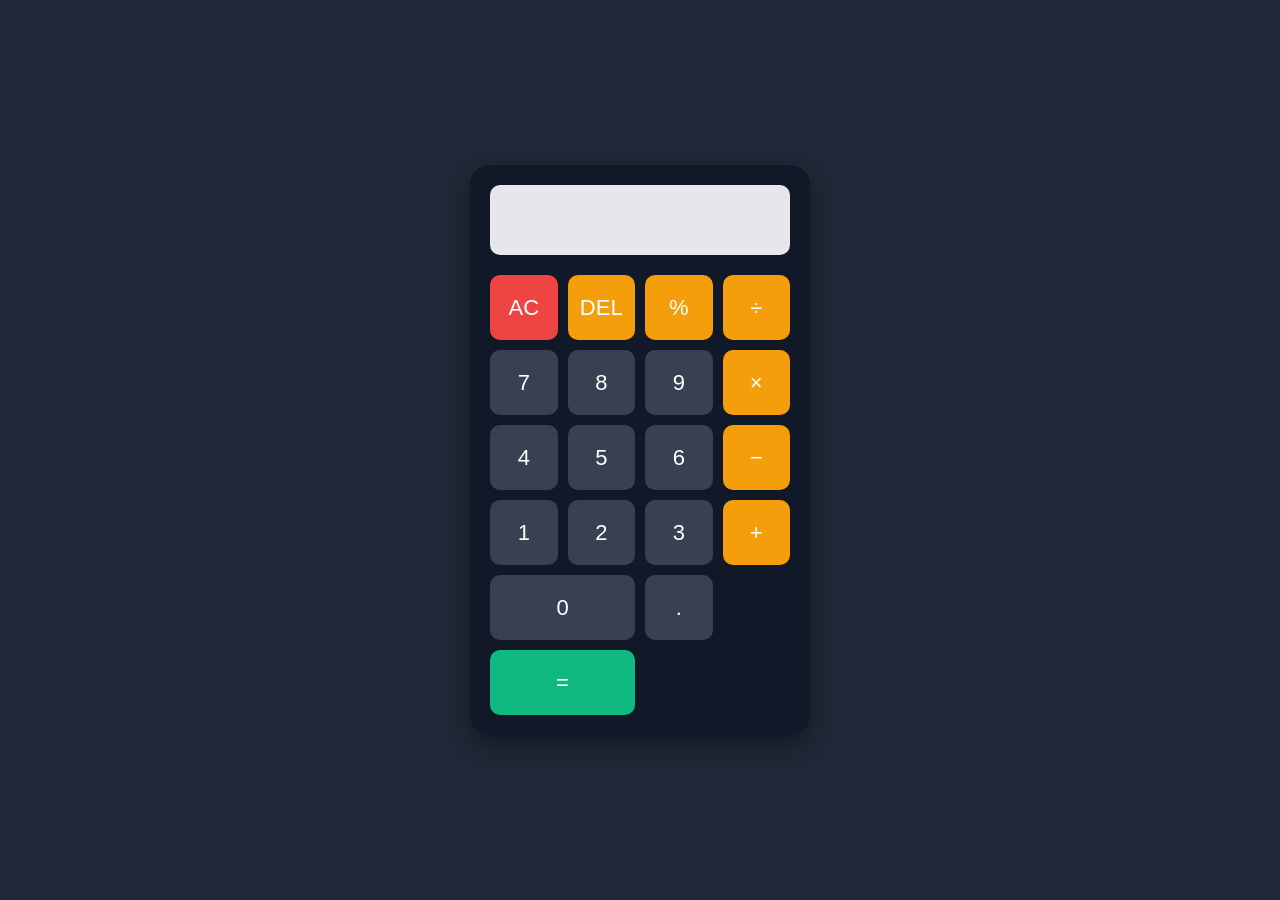
<file: projects/calculator/index.html>
<!DOCTYPE html>
<html lang="en">
<head>
<meta charset="UTF-8">
<meta name="viewport" content="width=device-width, initial-scale=1.0">
<title>Calculator</title>

<style>
*{
    margin:0;
    padding:0;
    box-sizing:border-box;
    font-family:Arial,sans-serif;
}

body{
    display:flex;
    justify-content:center;
    align-items:center;
    height:100vh;
    background:#1f2937;
}

.calculator{
    width:340px;
    background:#111827;
    padding:20px;
    border-radius:20px;
    box-shadow:0 10px 25px rgba(0,0,0,0.4);
}

#display{
    width:100%;
    height:70px;
    border:none;
    outline:none;
    background:#e5e7eb;
    border-radius:10px;
    margin-bottom:20px;
    font-size:32px;
    text-align:right;
    padding:10px;
}

.buttons{
    display:grid;
    grid-template-columns:repeat(4,1fr);
    gap:10px;
}

button{
    height:65px;
    border:none;
    border-radius:10px;
    font-size:22px;
    cursor:pointer;
    transition:.2s;
}

button:hover{
    transform:scale(1.05);
}

.number{
    background:#374151;
    color:white;
}

.operator{
    background:#f59e0b;
    color:white;
}

.equal{
    background:#10b981;
    color:white;
    grid-column:span 2;
}

.clear{
    background:#ef4444;
    color:white;
}

.zero{
    grid-column:span 2;
}
</style>
</head>

<body>

<div class="calculator">
<input type="text" id="display" readonly>

<div class="buttons">

<button class="clear" onclick="clearDisplay()">AC</button>
<button class="operator" onclick="deleteLast()">DEL</button>
<button class="operator" onclick="append('%')">%</button>
<button class="operator" onclick="append('/')">÷</button>

<button class="number" onclick="append('7')">7</button>
<button class="number" onclick="append('8')">8</button>
<button class="number" onclick="append('9')">9</button>
<button class="operator" onclick="append('*')">×</button>

<button class="number" onclick="append('4')">4</button>
<button class="number" onclick="append('5')">5</button>
<button class="number" onclick="append('6')">6</button>
<button class="operator" onclick="append('-')">−</button>

<button class="number" onclick="append('1')">1</button>
<button class="number" onclick="append('2')">2</button>
<button class="number" onclick="append('3')">3</button>
<button class="operator" onclick="append('+')">+</button>

<button class="number zero" onclick="append('0')">0</button>
<button class="number" onclick="append('.')">.</button>
<button class="equal" onclick="calculate()">=</button>

</div>
</div>

<script>
const display = document.getElementById("display");

function append(value){
    display.value += value;
}

function clearDisplay(){
    display.value = "";
}

function deleteLast(){
    display.value = display.value.slice(0,-1);
}

function calculate(){
    try{
        display.value = eval(display.value);
    }catch{
        display.value = "Error";
    }
}

document.addEventListener("keydown",function(e){
    if("0123456789+-*/.%".includes(e.key)){
        append(e.key);
    }else if(e.key==="Enter"){
        e.preventDefault();
        calculate();
    }else if(e.key==="Backspace"){
        deleteLast();
    }else if(e.key==="Escape"){
        clearDisplay();
    }
});
</script>

</body>
</html>
</file>
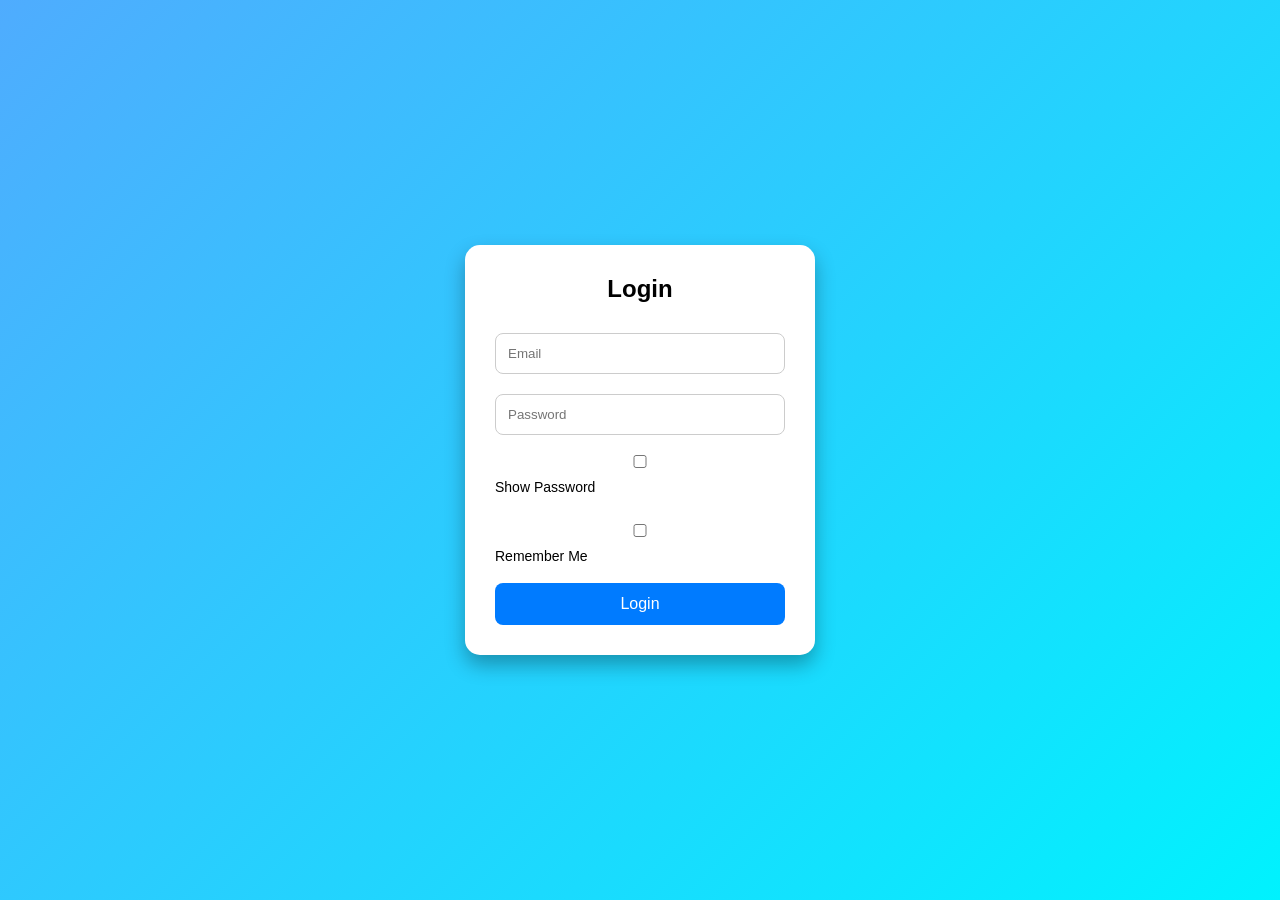
<file: projects/login/index.html>
<!DOCTYPE html>
<html lang="en">
<head>
<meta charset="UTF-8">
<meta name="viewport" content="width=device-width, initial-scale=1.0">
<title>Login Authentication</title>

<style>
*{
    margin:0;
    padding:0;
    box-sizing:border-box;
    font-family:Arial,sans-serif;
}

body{
    background:linear-gradient(135deg,#4facfe,#00f2fe);
    display:flex;
    justify-content:center;
    align-items:center;
    height:100vh;
}

.container{
    width:350px;
    background:#fff;
    padding:30px;
    border-radius:15px;
    box-shadow:0 10px 20px rgba(0,0,0,.3);
}

h2{
    text-align:center;
    margin-bottom:20px;
}

input{
    width:100%;
    padding:12px;
    margin:10px 0;
    border:1px solid #ccc;
    border-radius:8px;
}

button{
    width:100%;
    padding:12px;
    border:none;
    background:#007bff;
    color:#fff;
    font-size:16px;
    border-radius:8px;
    cursor:pointer;
}

button:hover{
    background:#0056b3;
}

label{
    font-size:14px;
}

.error{
    color:red;
    font-size:14px;
    margin-bottom:10px;
}

.success{
    text-align:center;
}

.logout{
    margin-top:20px;
    background:red;
}
</style>
</head>
<body>

<div class="container" id="loginBox">

<h2>Login</h2>

<div class="error" id="error"></div>

<input type="email" id="email" placeholder="Email">

<input type="password" id="password" placeholder="Password">

<label>
<input type="checkbox" id="showPassword">
Show Password
</label>

<br><br>

<label>
<input type="checkbox" id="remember">
Remember Me
</label>

<br><br>

<button onclick="login()">Login</button>

</div>

<div class="container success" id="dashboard" style="display:none;">

<h2>Welcome 🎉</h2>

<p>Login Successful</p>

<button class="logout" onclick="logout()">Logout</button>

</div>

<script>
const validEmail="admin@example.com";
const validPassword="Admin@123";

window.onload=function(){

if(localStorage.getItem("rememberEmail")){
document.getElementById("email").value=localStorage.getItem("rememberEmail");
document.getElementById("remember").checked=true;
}

}

document.getElementById("showPassword").addEventListener("change",function(){

document.getElementById("password").type=this.checked?"text":"password";

});

function login(){

const email=document.getElementById("email").value.trim();
const password=document.getElementById("password").value;
const error=document.getElementById("error");

error.innerHTML="";

if(email===""||password===""){
error.innerHTML="Please fill all fields.";
return;
}

if(email===validEmail && password===validPassword){

if(document.getElementById("remember").checked){
localStorage.setItem("rememberEmail",email);
}else{
localStorage.removeItem("rememberEmail");
}

sessionStorage.setItem("loggedIn","true");

document.getElementById("loginBox").style.display="none";
document.getElementById("dashboard").style.display="block";

}else{

error.innerHTML="Invalid Email or Password.";

}

}

function logout(){

sessionStorage.removeItem("loggedIn");

document.getElementById("dashboard").style.display="none";
document.getElementById("loginBox").style.display="block";

document.getElementById("password").value="";

}
</script>

</body>
</html>
</file>
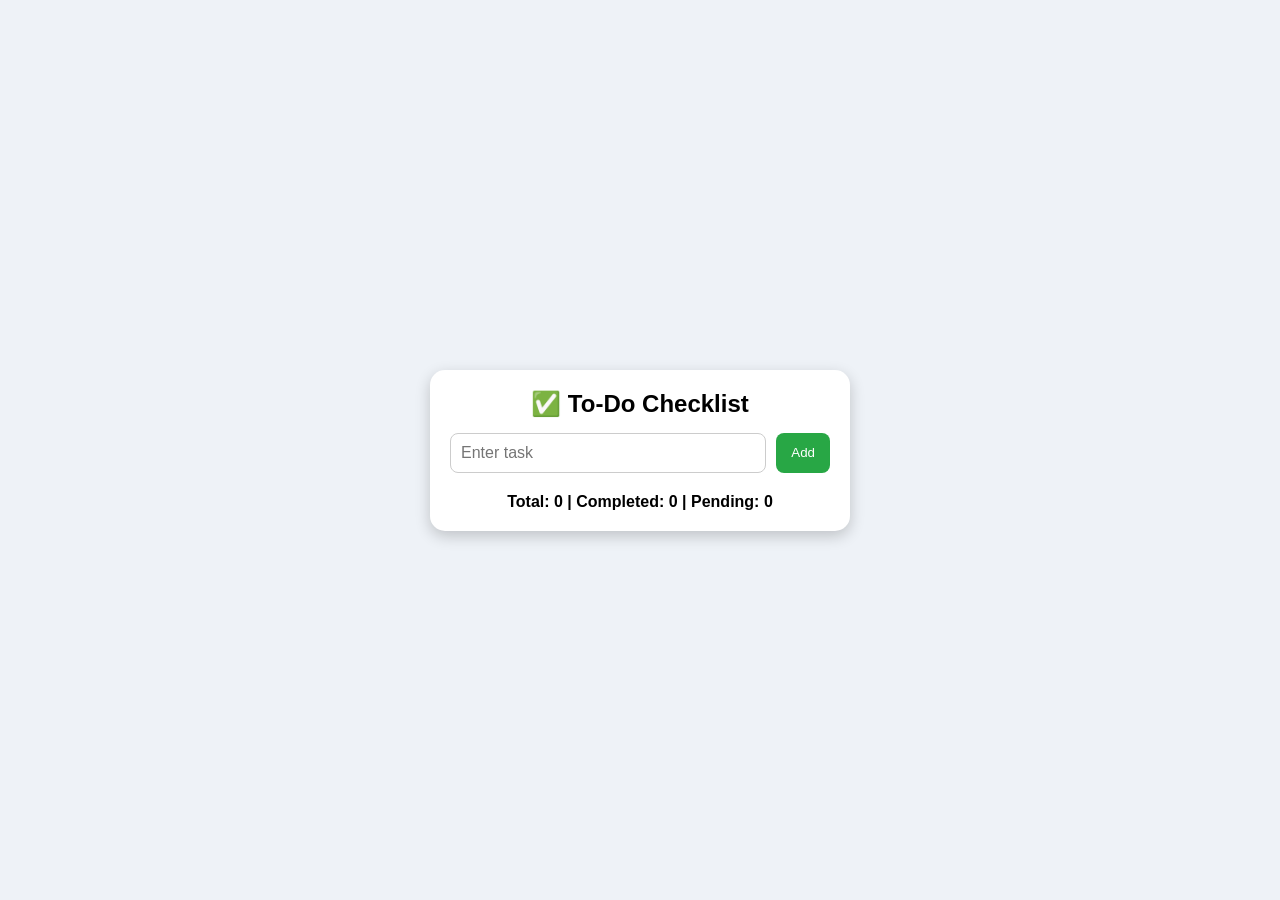
<file: projects/todo/index.html>
<!DOCTYPE html>
<html lang="en">
<head>
<meta charset="UTF-8">
<meta name="viewport" content="width=device-width, initial-scale=1.0">
<title>To-Do Checklist</title>

<style>
*{
margin:0;
padding:0;
box-sizing:border-box;
font-family:Arial,sans-serif;
}

body{
background:#eef2f7;
display:flex;
justify-content:center;
align-items:center;
min-height:100vh;
}

.container{
width:420px;
background:white;
padding:20px;
border-radius:15px;
box-shadow:0 5px 15px rgba(0,0,0,.2);
}

h2{
text-align:center;
margin-bottom:15px;
}

.input-area{
display:flex;
gap:10px;
margin-bottom:20px;
}

input{
flex:1;
padding:10px;
font-size:16px;
border:1px solid #ccc;
border-radius:8px;
}

button{
padding:10px 15px;
border:none;
border-radius:8px;
cursor:pointer;
}

.add{
background:#28a745;
color:white;
}

ul{
list-style:none;
}

li{
display:flex;
align-items:center;
justify-content:space-between;
padding:10px;
margin-bottom:10px;
background:#f5f5f5;
border-radius:8px;
}

.task{
flex:1;
margin-left:10px;
}

.done{
text-decoration:line-through;
color:gray;
}

.edit{
background:#ffc107;
margin-right:5px;
}

.delete{
background:#dc3545;
color:white;
}

.stats{
margin-top:15px;
text-align:center;
font-weight:bold;
}
</style>
</head>

<body>

<div class="container">

<h2>✅ To-Do Checklist</h2>

<div class="input-area">
<input type="text" id="taskInput" placeholder="Enter task">
<button class="add" onclick="addTask()">Add</button>
</div>

<ul id="taskList"></ul>

<div class="stats">
Total: <span id="total">0</span> |
Completed: <span id="completed">0</span> |
Pending: <span id="pending">0</span>
</div>

</div>

<script>

let tasks=JSON.parse(localStorage.getItem("tasks"))||[];

function save(){
localStorage.setItem("tasks",JSON.stringify(tasks));
}

function render(){

const list=document.getElementById("taskList");
list.innerHTML="";

let completed=0;

tasks.forEach((task,index)=>{

if(task.done) completed++;

const li=document.createElement("li");

li.innerHTML=`
<input type="checkbox" ${task.done?"checked":""}
onclick="toggle(${index})">

<span class="task ${task.done?"done":""}">
${task.text}
</span>

<div>
<button class="edit" onclick="editTask(${index})">Edit</button>
<button class="delete" onclick="deleteTask(${index})">Delete</button>
</div>
`;

list.appendChild(li);

});

document.getElementById("total").innerText=tasks.length;
document.getElementById("completed").innerText=completed;
document.getElementById("pending").innerText=tasks.length-completed;

save();

}

function addTask(){

const input=document.getElementById("taskInput");

if(input.value.trim()==""){
alert("Enter a task");
return;
}

tasks.push({
text:input.value,
done:false
});

input.value="";

render();

}

function toggle(index){

tasks[index].done=!tasks[index].done;

render();

}

function editTask(index){

let newTask=prompt("Edit Task",tasks[index].text);

if(newTask!=null && newTask.trim()!=""){
tasks[index].text=newTask;
render();
}

}

function deleteTask(index){

tasks.splice(index,1);

render();

}

document.getElementById("taskInput").addEventListener("keypress",function(e){

if(e.key==="Enter"){
addTask();
}

});

render();

</script>

</body>
</html>
</file>
